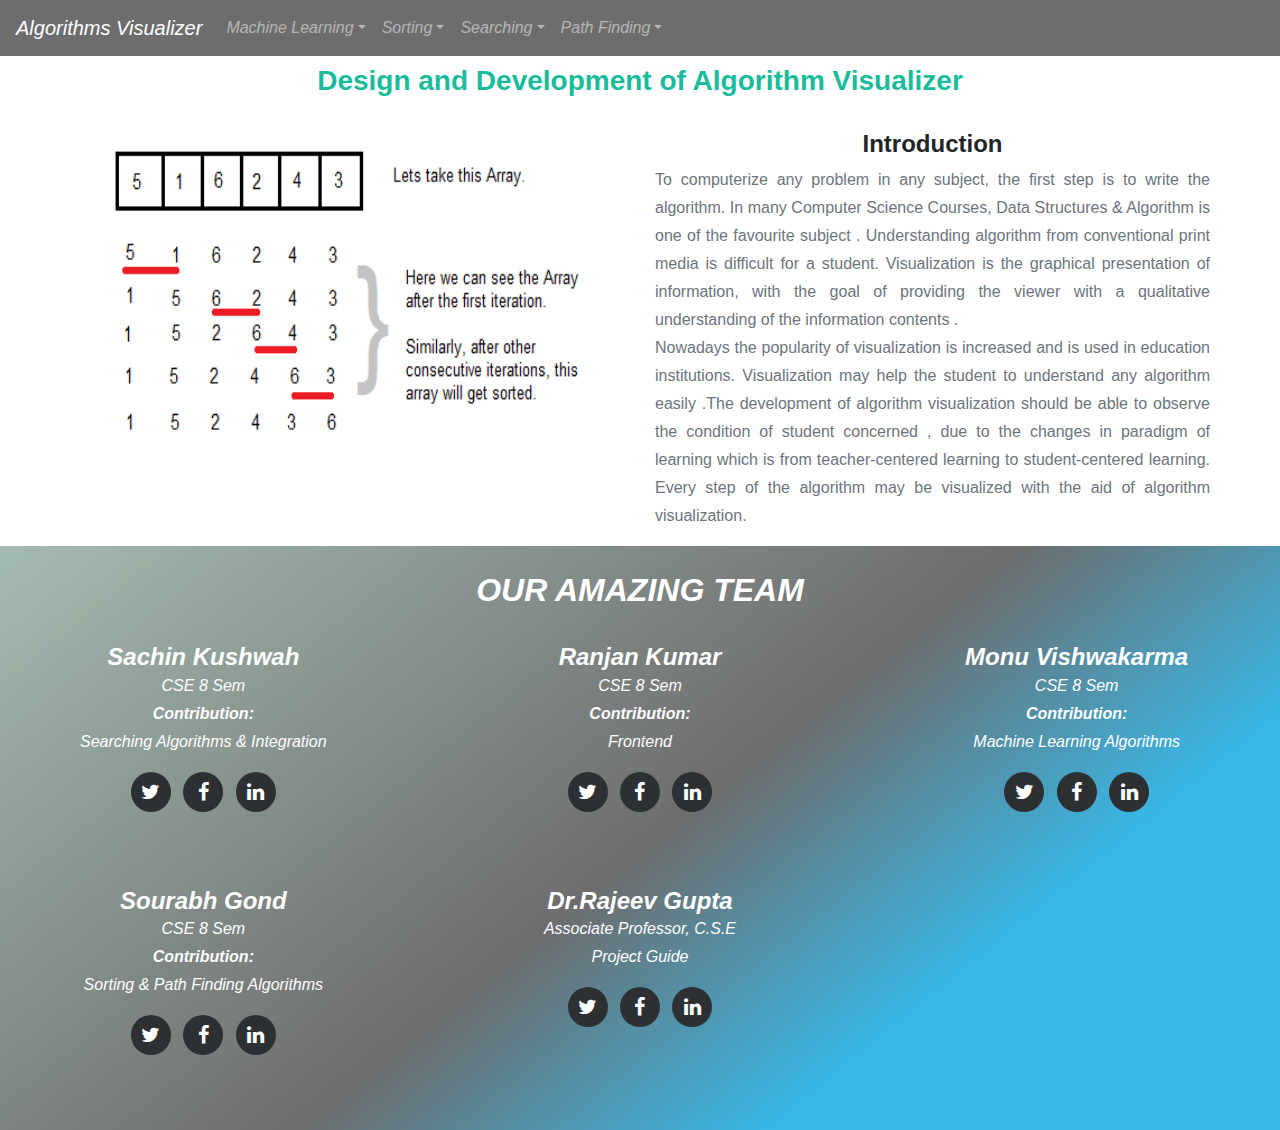
<file: Index.html>
<!DOCTYPE html>
<html lang="en">
<head>
<meta charset="utf-8">
<meta name="viewport" content="width=device-width, initial-scale=1, shrink-to-fit=no">
<title>Algorithms Visualizer</title>
<link rel="stylesheet" href="https://stackpath.bootstrapcdn.com/bootstrap/4.3.1/css/bootstrap.min.css">
<link rel="stylesheet" href="https://maxcdn.bootstrapcdn.com/font-awesome/4.7.0/css/font-awesome.min.css">
<script src="https://ajax.googleapis.com/ajax/libs/jquery/3.3.1/jquery.min.js"></script>
<script src="https://cdnjs.cloudflare.com/ajax/libs/popper.js/1.14.7/umd/popper.min.js"></script>
<script src="https://stackpath.bootstrapcdn.com/bootstrap/4.3.1/js/bootstrap.min.js"></script>
<link href="css/style.css"   rel="stylesheet" type="text/css">


</head>
<body>
<div class="bs-example" >
    <nav class="navbar navbar-expand-md navbar-dark HeaderColor fixed-top">
        <a href="index.html" class="navbar-brand">Algorithms Visualizer</a>
        <button type="button" class="navbar-toggler" data-toggle="collapse" data-target="#navbarCollapse">
            <span class="navbar-toggler-icon"></span>
        </button>

        <div class="collapse navbar-collapse" id="navbarCollapse">
            <div class="navbar-nav">
				<div class="nav-item dropdown">
                    <a href="#" class="nav-link dropdown-toggle" data-toggle="dropdown">Machine Learning</a>
                    <div class="dropdown-menu">
                     <a href="KMeans.html" class="dropdown-item">KMeans</a>
						 <a href="Knn.html"  class="dropdown-item">Knn</a>
                        <a href="LinearRegression.html" class="dropdown-item">Linear Regression</a>
					</div>
                </div>
				<div class="nav-item dropdown">
                    <a href="Sorting.html" class="nav-link dropdown-toggle" data-toggle="dropdown">Sorting</a>
                    <div class="dropdown-menu">
                        <a href="Sorting.html" onclick = "this.href='Sorting.html?algo=mergeSort'" class="dropdown-item">Merge Sort</a>
                       <a  href="Sorting.html" onclick = "this.href='Sorting.html?algo=bubbleSort'" class="dropdown-item">Bubble Sort</a>
                        <a href="Sorting.html" onclick = "this.href='Sorting.html?algo=insertionSort'" class="dropdown-item">Insertion Sort</a>
                        <a href="Sorting.html" onclick = "this.href='Sorting.html?algo=selectionSort'" class="dropdown-item">Selection Sort</a>
                    </div>
                </div>

				<div class="nav-item dropdown">
                    <a href="#" class="nav-link dropdown-toggle" data-toggle="dropdown">Searching</a>
                    <div class="dropdown-menu">
                        <a href="Searching.html" onclick = "this.href='Searching.html?algo=linearSearch'" class="dropdown-item">Linear</a>
						 <a href="Searching.html" onclick = "this.href='Searching.html?algo=binarySearch'" class="dropdown-item">Binary</a>
                    </div>
                </div>
                <div class="nav-item dropdown">
                    <a href="#" class="nav-link dropdown-toggle" data-toggle="dropdown">Path Finding</a>
                    <div class="dropdown-menu">
                        <a href="PathFinding.html" class="dropdown-item">BFS</a>
                    </div>
                </div>
				
				 
            </div>
			
            
        </div>
    </nav>
</div>
<div class="container">
  <div class="content"><center>
	<h3 class="text-center" ><a href="index.html">Design and Development of Algorithm Visualizer</a></h3>
     </div>
	 <br>
<div class="row">
           <div class="row text-center">
		   <div class="col-md-6">
		  <img src="img/introduction.png" alt="Responsive image" height="350px" width="550x"> 
		  </div>
          <div class="col-md-6">
		   <h4 class="service-heading">Introduction</h4>
            <p class="text-muted" align="justify">	To computerize any problem in any subject, the first step is to write the algorithm.
			In many Computer Science Courses, Data Structures & Algorithm is one of the favourite subject .
			Understanding algorithm from conventional print media is difficult for a student.
			Visualization is the graphical presentation of information, with the goal of providing the viewer with a qualitative
			understanding of the information contents .</br>
			Nowadays the popularity of visualization is
			increased and is used in education institutions. Visualization may help the student to
			understand any algorithm easily .The development of algorithm visualization should be able
			to observe the condition of student concerned , due to the changes in paradigm of learning
			which is from teacher-centered learning to student-centered learning. Every step of the
			algorithm may be visualized with the aid of algorithm visualization.</p>
			</div>
			</div>
			</div>

</div>
<footer class="footer footer-expand-md footer-dark footerColor">
<div class="col-lg-12 text-center">
            <h2 class="section-heading text-uppercase">Our Amazing Team</h2>
             </div>
			 <div class="row">
			 	<div class="col-sm-4">
            <div class="team-member">
              <h4>Sachin Kushwah</h4>
			  <p>CSE 8 Sem <br><b>Contribution:</b><br>Searching Algorithms & Integration</p>
              <ul class="list-inline social-buttons">
                <li class="list-inline-item">
                  <a href="#">
                    <i class="fa fa-twitter"></i>
                  </a>
                </li>
                <li class="list-inline-item">
                  <a href="#">
                    <i class="fa fa-facebook"></i>
                  </a>
                </li>
                <li class="list-inline-item">
                  <a href="#">
                    <i class="fa fa-linkedin"></i>
                  </a>
                </li>
              </ul>
            </div>
         
		</div>
		<div class="col-sm-4">
            <div class="team-member">
              <h4>Ranjan Kumar</h4>
			  <p>CSE 8 Sem <br><b>Contribution:</b><br>Frontend</p>
              <ul class="list-inline social-buttons">
                <li class="list-inline-item">
                  <a href="#">
                    <i class="fa fa-twitter"></i>
                  </a>
                </li>
                <li class="list-inline-item">
                  <a href="#">
                    <i class="fa fa-facebook"></i>
                  </a>
                </li>
                <li class="list-inline-item">
                  <a href="#">
                    <i class="fa fa-linkedin"></i>
                  </a>
                </li>
              </ul>
            </div>
         </div>
		
		 <div class="col-sm-4">
            <div class="team-member">
              <h4>Monu Vishwakarma </h4>
              <p>CSE 8 Sem <br><b>Contribution:</b><br>Machine Learning Algorithms</p>
              <ul class="list-inline social-buttons">
                <li class="list-inline-item">
                  <a href="#">
                    <i class="fa fa-twitter"></i>
                  </a>
                </li>
                <li class="list-inline-item">
                  <a href="#">
                    <i class="fa fa-facebook"></i>
                  </a>
                </li>
                <li class="list-inline-item">
                  <a href="#">
                    <i class="fa fa-linkedin"></i>
                  </a>
                </li>
              </ul>
            </div>
          </div>
          <div class="col-sm-4">
            <div class="team-member">
              <h4>Sourabh Gond</h4>
			  <p>CSE 8 Sem <br><b>Contribution:</b><br>Sorting & Path Finding Algorithms</p>
              <ul class="list-inline social-buttons">
                <li class="list-inline-item">
                  <a href="#">
                    <i class="fa fa-twitter"></i>
                  </a>
                </li>
                <li class="list-inline-item">
                  <a href="#">
                    <i class="fa fa-facebook"></i>
                  </a>
                </li>
                <li class="list-inline-item">
                  <a href="#">
                    <i class="fa fa-linkedin"></i>
                  </a>
                </li>
              </ul>
            </div>
          </div>
		   <div class="col-sm-4">
            <div class="team-member">
			  <h4>Dr.Rajeev Gupta</h4>
			  <p>Associate Professor, C.S.E<br>Project Guide</p>
             
              <ul class="list-inline social-buttons">
                <li class="list-inline-item">
                  <a href="#">
                    <i class="fa fa-twitter"></i>
                  </a>
                </li>
                <li class="list-inline-item">
                  <a href="#">
                    <i class="fa fa-facebook"></i>
                  </a>
                </li>
                <li class="list-inline-item">
                  <a href="#">
                    <i class="fa fa-linkedin"></i>
                  </a>
                </li>
              </ul>
            </div>
          </div>
		   </div>
 </footer>
</body>
</html>
</file>
<file: css/style.css>
body {
  overflow-x: hidden;
  font-family: 'Roboto Slab', 'Helvetica Neue', Helvetica, Arial, sans-serif;
}
.bgColor{
background-color:rgb(180,255,255);	
}
p {
  line-height: 1.75;
}

a {
  color: #1ABC9C;
}

a:hover {
  color: #1ABC9C;
}

.text-primary {
  color: #1ABC9C !important;
}

.bs-example{
margin: 20px;
}
.container {
margin-top: 5%
}
.HeaderColor
{
	font-style: oblique;
	background-color: #666666;
	color: white;
	opacity: 0.95;

}
.footerColor
{
	font-style: oblique;
	background-color: #ff0066;
	background-image: linear-gradient(141deg, #9fb8ad 0%, #666666 51%, #2cb5e8 75%);
	color: white;
	opacity: 0.95;

}

h1,
h2,
h3,
h4,
h5,
h6 {
  font-weight: 700;
  font-family: 'Montserrat', 'Helvetica Neue', Helvetica, Arial, sans-serif;
}

section {
  padding: 100px 0;
}

section h2.section-heading {
  font-size: 40px;
  margin-top: 0;
  margin-bottom: 15px;
}

section h3.section-subheading {
  font-size: 16px;
  font-weight: 400;
  font-style: italic;
  margin-bottom: 75px;
  text-transform: none;
  font-family: 'Droid Serif', 'Helvetica Neue', Helvetica, Arial, sans-serif;
}

@media (min-width: 768px) {
  section {
    padding: 150px 0;
  }
}






.timeline {
  position: relative;
  padding: 0;
  list-style: none;
}

.timeline:before {
  position: absolute;
  top: 0;
  bottom: 0;
  left: 40px;
  width: 2px;
  margin-left: -1.5px;
  content: '';
  background-color: #1ABC9C;
}

.timeline > li {
  position: relative;
  min-height: 50px;
  margin-bottom: 50px;
}

.timeline > li:after, .timeline > li:before {
  display: table;
  content: ' ';
}

.timeline > li:after {
  clear: both;
}

.timeline > li .timeline-panel {
  position: relative;
  float: right;
  width: 100%;
  padding: 0 20px 0 100px;
  text-align: left;
}

.timeline > li .timeline-panel:before {
  right: auto;
  left: -15px;
  border-right-width: 15px;
  border-left-width: 0;
}

.timeline > li .timeline-panel:after {
  right: auto;
  left: -14px;
  border-right-width: 14px;
  border-left-width: 0;
}

.timeline > li .timeline-image {
  position: absolute;
  z-index: 100;
  left: 0;
  width: 80px;
  height: 80px;
  margin-left: 0;
  text-align: center;
  color: white;
  border: 7px solid #e9ecef;
  border-radius: 100%;
  background-color: #fed136;
}

.timeline > li .timeline-image h4 {
  font-size: 10px;
  line-height: 14px;
  margin-top: 12px;
}

.timeline > li.timeline-inverted > .timeline-panel {
  float: right;
  padding: 0 20px 0 100px;
  text-align: left;
}

.timeline > li.timeline-inverted > .timeline-panel:before {
  right: auto;
  left: -15px;
  border-right-width: 15px;
  border-left-width: 0;
}

.timeline > li.timeline-inverted > .timeline-panel:after {
  right: auto;
  left: -14px;
  border-right-width: 14px;
  border-left-width: 0;
}

.timeline > li:last-child {
  margin-bottom: 0;
}

.timeline .timeline-heading h4 {
  margin-top: 0;
  color: inherit;
}

.timeline .timeline-heading h4.subheading {
  text-transform: none;
}

.timeline .timeline-body > ul,
.timeline .timeline-body > p {
  margin-bottom: 0;
}

@media (min-width: 768px) {
  .timeline:before {
    left: 50%;
  }
  .timeline > li {
    min-height: 100px;
    margin-bottom: 100px;
  }
  .timeline > li .timeline-panel {
    float: left;
    width: 41%;
    padding: 0 20px 20px 30px;
    text-align: right;
  }
  .timeline > li .timeline-image {
    left: 50%;
    width: 100px;
    height: 100px;
    margin-left: -50px;
  }
  .timeline > li .timeline-image h4 {
    font-size: 13px;
    line-height: 18px;
    margin-top: 16px;
  }
  .timeline > li.timeline-inverted > .timeline-panel {
    float: right;
    padding: 0 30px 20px 20px;
    text-align: left;
  }
}

@media (min-width: 992px) {
  .timeline > li {
    min-height: 150px;
  }
  .timeline > li .timeline-panel {
    padding: 0 20px 20px;
  }
  .timeline > li .timeline-image {
    width: 150px;
    height: 150px;
    margin-left: -75px;
  }
  .timeline > li .timeline-image h4 {
    font-size: 18px;
    line-height: 26px;
    margin-top: 30px;
  }
  .timeline > li.timeline-inverted > .timeline-panel {
    padding: 0 20px 20px;
  }
}

@media (min-width: 1200px) {
  .timeline > li {
    min-height: 170px;
  }
  .timeline > li .timeline-panel {
    padding: 0 20px 20px 100px;
  }
  .timeline > li .timeline-image {
    width: 170px;
    height: 170px;
    margin-left: -85px;
  }
  .timeline > li .timeline-image h4 {
    margin-top: 40px;
  }
  .timeline > li.timeline-inverted > .timeline-panel {
    padding: 0 100px 20px 20px;
  }
}

.team-member {
  margin-bottom: 50px;
  text-align: center;
}

.team-member img {
  width: 225px;
  height: 225px;
  border: 7px solid #fff;
}

.team-member h4 {
  margin-top: 25px;
  margin-bottom: 0;
  text-transform: none;
}

.team-member p {
  margin-top: 0;
}


footer {
  padding: 25px 0;
  text-align: center;
}

footer span.copyright {
  font-size: 90%;
  line-height: 40px;
  text-transform: none;
  font-family: 'Montserrat', 'Helvetica Neue', Helvetica, Arial, sans-serif;
}

footer ul.quicklinks {
  font-size: 90%;
  line-height: 40px;
  margin-bottom: 0;
  text-transform: none;
  font-family: 'Montserrat', 'Helvetica Neue', Helvetica, Arial, sans-serif;
}

ul.social-buttons {
  margin-bottom: 0;
}

ul.social-buttons li a {
  font-size: 20px;
  line-height: 40px;
  display: block;
  width: 40px;
  height: 40px;
  -webkit-transition: all 0.3s;
  -moz-transition: all 0.3s;
  transition: all 0.3s;
  color: white;
  border-radius: 100%;
  outline: none;
  background-color: #212529;
}

ul.social-buttons li a:active, ul.social-buttons li a:focus, ul.social-buttons li a:hover {
  background-color: #fed136;
}
</file>
